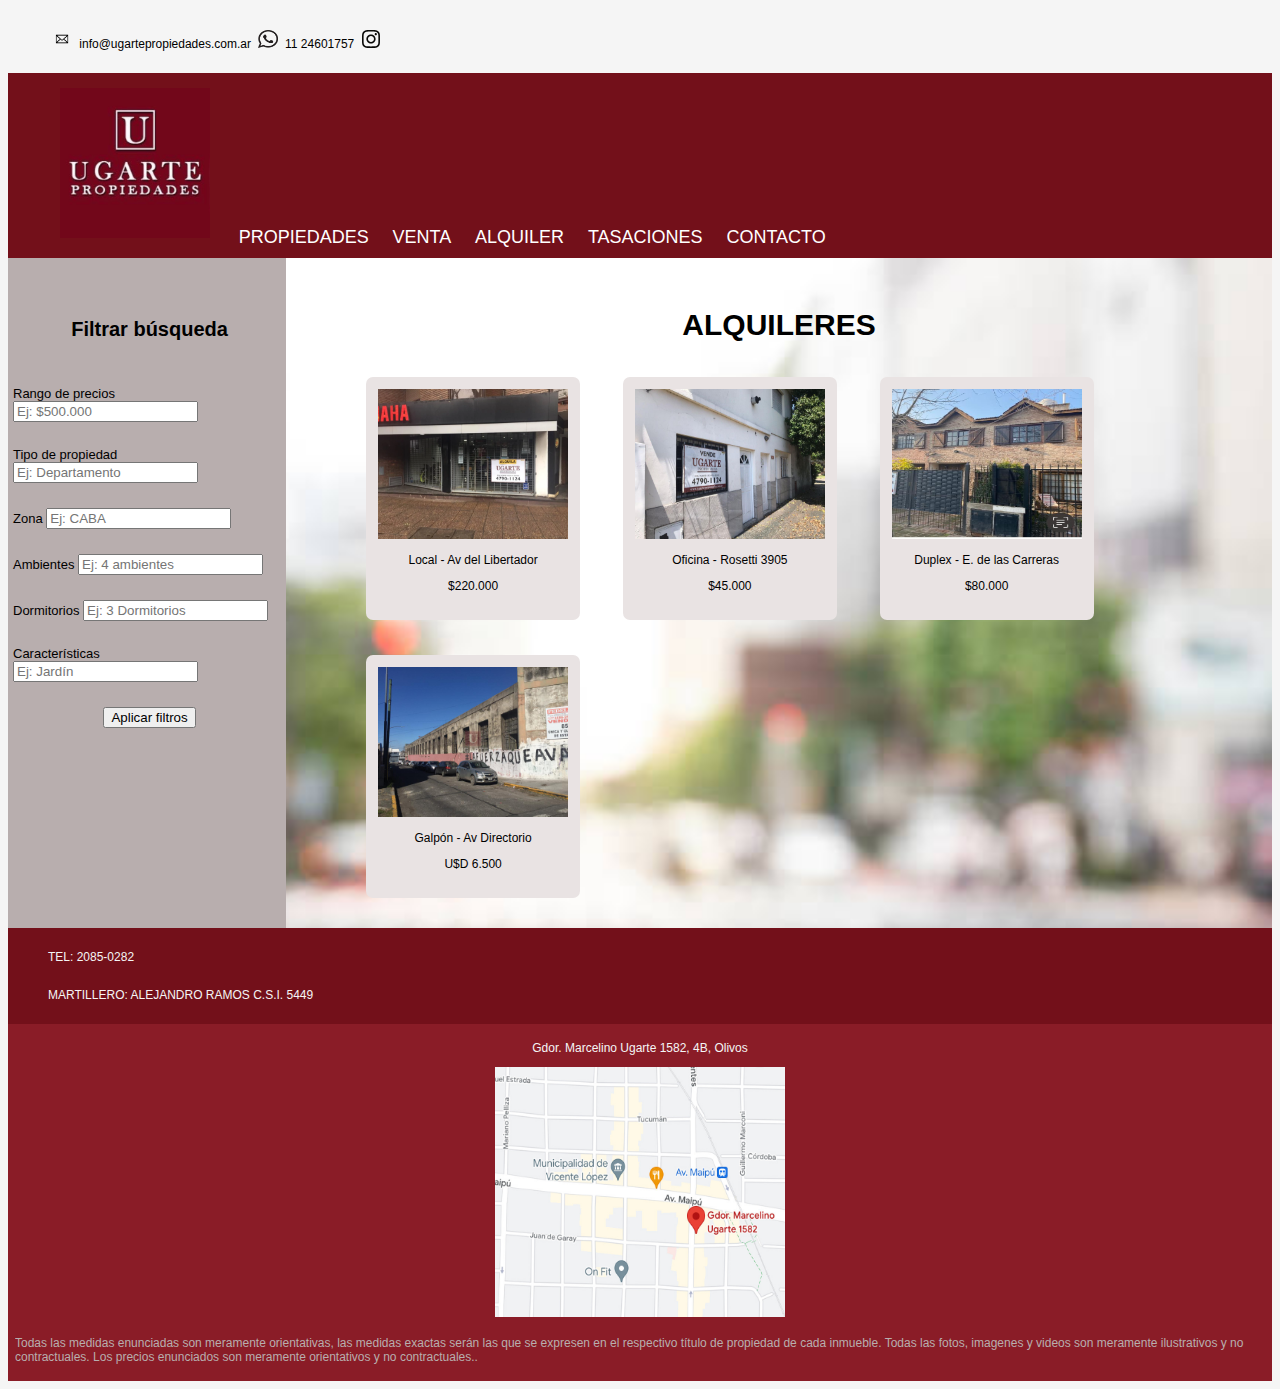
<file: pages/alquiler.html>
<!DOCTYPE html>
<html lang="en">
    <head>
        <meta charset="UTF-8">
        <meta http-equiv="X-UA-Compatible" content="IE=edge">
        <meta name="viewport" content="width=device-width, initial-scale=1.0">
        <title>UGARTE Propiedades </title>
        <link rel="shortcut icon" href="../img/Iconos/Logos UGARTE/logougarte.jpg"
            alt="Logo de la Inmobiliaria">
        <link rel="stylesheet" type="text/css" href="../style.css/style.css" >
    </head>


    <body>

        <header id="header">

            <div class="container"> 
                <div id="divHeader"> 
                    <ul> 
                        <li> 
                            <p> <img src="../img/Iconos/Logos Negros/logoemailnegro.png.crdownload" 
                                class="iconosHeader" alt="Logo del mail"> info@ugartepropiedades.com.ar
                            </p>
                        </li>

                        <li>
                            <p> <img src="../img/Iconos/Logos Negros/whatsapp-negro.png.crdownload" 
                                    class="iconosHeader" alt="Logo Whatsapp"> 11 24601757 
                            </p>
                        </li>

                        <li>
                            <p> 
                                <a href="https://www.instagram.com/info.ugarte.propiedades/" target="_blank" >  
                                    <img src="../redes/instagram-icon.svg" class="iconosHeader" 
                                        alt="Logo de Instagram" > 
                                </a> 
                            </p>
                        </li>
                    </ul>
                    
                </div>
            </div>
        </header>

    
        <nav id="nav">

            <div class="container">
                <ul>
                    <li>
                        <a href="../index.html" >
                            <img src="../img/Iconos/Logos UGARTE/logougarte.jpg" 
                                alt="Logo de la firma" 
                                class="logoNav">
                        </a>
                    </li>

                    <li>
                        <a href="../pages/propiedades.html" > PROPIEDADES </a>
                    </li>

                    <li>
                        <a href="../pages/venta.html" > VENTA </a>
                    </li>

                    <li>
                        <a href="../pages/alquiler.html" > ALQUILER </a>
                    </li>

                    <li>
                        <a href="../pages/tasaciones.html" > TASACIONES </a>
                    </li>

                    <li>
                        <a href="../pages/contacto.html" > CONTACTO </a>
                    </li>

                </ul>
            </div>
        </nav>

        <div  id="propiedadesBody"> 

            <div class="contenedor"> 
                
                <aside id="filtros">
                    <div class="container flex-flow">
                        <h3 class="text-center"> Filtrar búsqueda </h3>
                            <form action="envio.php">
                                <div class="asideDiv"> 
                                    <label for="precio" > Rango de precios </label>
                                    <input type="text" id="precio" placeholder="Ej: $500.000" >
                                </div>
                                <div class="asideDiv"> 
                                    <label for="propiedad" > Tipo de propiedad </label>
                                    <input type="text" id="propiedad" placeholder="Ej: Departamento" >
                                </div>
                                <div class="asideDiv">
                                    <label for="zona" > Zona </label>
                                    <input type="text" id="zona" placeholder="Ej: CABA" >
                                </div>
                                <div class="asideDiv">
                                    <label for="ambientes" > Ambientes </label>
                                    <input type="text" id="ambientes" placeholder="Ej: 4 ambientes" >
                                </div>
                                <div class="asideDiv">
                                    <label for="dorm" > Dormitorios </label>
                                    <input type="text" id="dorm" placeholder="Ej: 3 Dormitorios" >
                                </div>
                                <div class="asideDiv">
                                    <label for="caract" > Características </label>
                                    <input type="text" id="caract" placeholder="Ej: Jardín" >
                                </div>
                                <div class="asideDiv text-center">
                                    <input type="submit" value="Aplicar filtros" >
                                </div> 
                                
                            </form>
                    </div>
                </aside>
                

                <main id="mainProps">

                    <div class="flex-direction"> 

                        <div class="titulosPropAlqVenta"> 
                            <section>
                                <h1 class="text-center"> ALQUILERES </h1>
                            </section>
                        </div>

                        <div id="props" class="flex-wrap">
                            <section>
                                <div>
                                    <ul>
                                        <li>
                                            <div class="containerProps text-center">
                                                <img src="../img/Propiedades/Alquiler/local.libertador.webp" 
                                                    alt="Local Av del Libertador"
                                                    class="propiedades">
                                                <p> Local - Av del Libertador</p>
                                                <p> $220.000 </p>
                                            </div>
                                        </li>
                
                                        <li>
                                            <div class="containerProps text-center">
                                                <img src="../img/Propiedades/Alquiler/rosetti3905.jpg" 
                                                    alt="Rosetti 3905" 
                                                    class="propiedades">
                                                <p> Oficina - Rosetti 3905 </p>
                                                <p> $45.000 </p>
                                            </div>
                                        </li>
                
                
                                        <li>
                                            <div class="containerProps text-center">
                                                <img src="../img/Propiedades/Alquiler/duplex.ernestodelascarreras2285.jpg" 
                                                    alt="Duplex en Beccar" 
                                                    class="propiedades">
                                                <p> Duplex - E. de las Carreras </p>
                                                <p> $80.000 </p>
                                            </div>
                                        </li>
                
                                        <li>
                                            <div class="containerProps text-center">
                                                <img src="../img/Propiedades/Alquiler/galpon.avdeldirectorio5900.jpg" 
                                                    alt="Galpón"
                                                    class="propiedades" >
                                                <p> Galpón - Av Directorio </p>
                                                <p> U$D 6.500 </p>
                                            </div>
                                        </li>
                                    </ul>
                                </div>
                            </section>
                        </div>
                
                    </div>
                </main>
                
            </div>
        </div>



        <footer id="pie"> 
            <main>

                <section id="info">
                    <div class="container">

                        <ul id="pieUl"> 

                            <div>
                                <li> 
                                    <p> TEL: 2085-0282</p>
                                </li>
                            </div>

                            <div> 
                                <li>
                                    <p> MARTILLERO: ALEJANDRO RAMOS C.S.I. 5449 </p>
                                </li>
                            </div>

                        </ul>
                    </div>
                </section>

                    
                <section id="location">
                    <div class="container">
                        <div> 
                            <p class="text-center"> Gdor. Marcelino Ugarte 1582, 4B, Olivos      
                            </p>
                                
                                <img src="../img/Mapa/mapaugarte.jpg" 
                                        alt="La imagen muestra un mapa donde se marca la ubicación de la oficina"
                                        class="mapa--ugarte" >
                        </div>

                        
                    </div>
                </section>

                <section id="advertencia">
                    <div class="container">
                        <p class="final"> Todas las medidas enunciadas son meramente orientativas, las medidas exactas serán las que se expresen en el respectivo título de propiedad de cada inmueble. Todas las fotos, imagenes y videos son meramente ilustrativos y no contractuales. Los precios enunciados son meramente orientativos y no contractuales.. </p>
                    </div>
                </section>
            </main>
        </footer>

    </body>
</html>
</file>
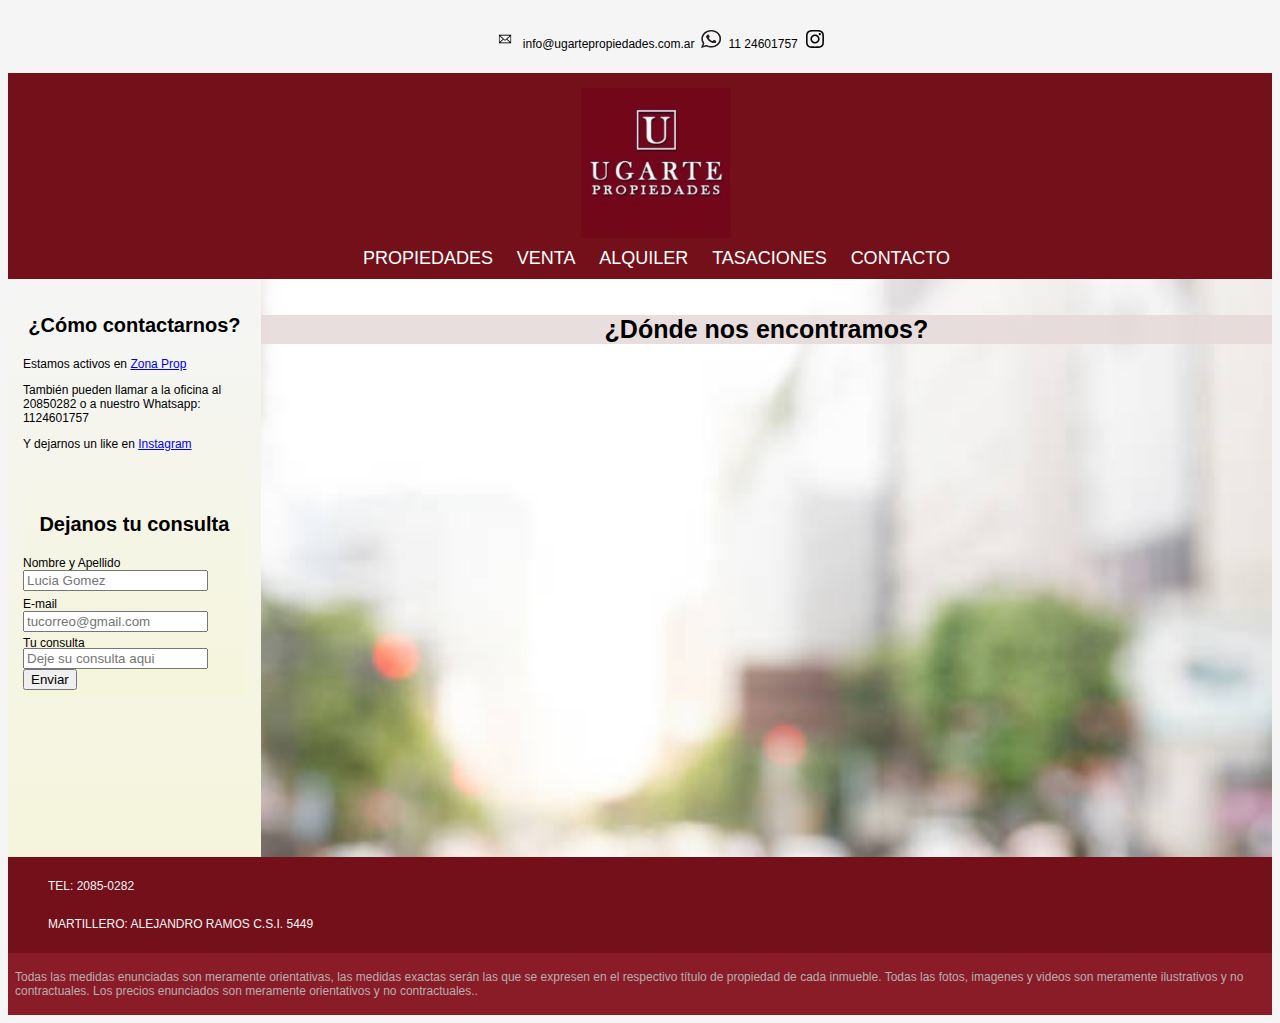
<file: pages/contacto.html>
<!DOCTYPE html>
<html lang="en">
    <head>
        <meta charset="UTF-8">
        <meta http-equiv="X-UA-Compatible" content="IE=edge">
        <meta name="viewport" content="width=device-width, initial-scale=1.0">
        <title>UGARTE Propiedades </title>
        <link rel="shortcut icon" href="../img/Iconos/Logos UGARTE/logougarte.jpg"
            alt="Logo de la Inmobiliaria">
        <link rel="stylesheet" type="text/css" href="../style.css/style.css" >
    </head>


    <body class="container">

        <header id="header" class="justify-content">

            <div id="headerDiv"> 
         
                <ul> 
                    <li> 
                        <p> <img src="../img/Iconos/Logos Negros/logoemailnegro.png.crdownload" 
                            class="iconosHeader" alt="Logo del mail"> info@ugartepropiedades.com.ar
                        </p>
                    </li>

                    <li>
                        <p> <img src="../img/Iconos/Logos Negros/whatsapp-negro.png.crdownload" 
                                class="iconosHeader" alt="Logo Whatsapp"> 11 24601757 
                        </p>
                    </li>

                    <li>
                        <p> 
                            <a href="https://www.instagram.com/info.ugarte.propiedades/" target="_blank" >  
                                <img src="../redes/instagram-icon.svg" class="iconosHeader" 
                                    alt="Logo de Instagram" > 
                            </a> 
                        </p>
                    </li>
                </ul>
                
            </div>
            
        </header>

    
        <nav id="nav" class="align-items justify-content">

            <ul class="flex-flow-row-nowrap text-center">

                <div class="navLogo">
                
                    <li>
                        <a href= "../index.html" >
                            <img src= "../img/Iconos/Logos UGARTE/logougarte.jpg" 
                                alt="Logo de la firma" 
                                class="logoNav">
                        </a>
                    </li>
                </div>

                <div>
                    <li>
                        <a href="./pages/propiedades.html" > PROPIEDADES </a>
                    </li>

                    <li>
                        <a href="./pages/venta.html" > VENTA </a>
                    </li>

                    <li>
                        <a href="./pages/alquiler.html" > ALQUILER </a>
                    </li>

                    <li>
                        <a href="./pages/tasaciones.html" > TASACIONES </a>
                    </li>

                    <li>
                        <a href="./pages/contacto.html" > CONTACTO </a>
                    </li>
                </div>
            </ul>
            
        </nav>


        <div id="fondo" class="contenedorContacto">

            <aside id="contacto-aside">  
                <div id="aside-contacto-bg">

                    <div>
                        <section id="sectionInfo">
                            <h3 class="text-center" > ¿Cómo contactarnos? </h3>
                        
                            <p class="pMain"> Estamos activos en <a href="https://www.zonaprop.com.ar/inmobiliarias/ugarte_17132843-inmuebles.html" target="_blank" > Zona Prop </a> </p>
                            <p class="pMain"> También pueden llamar a la oficina al 20850282 o a nuestro Whatsapp: 1124601757 </p>
                            <p class="pMain"> Y dejarnos un like en <a href="https://www.instagram.com/info.ugarte.propiedades/" target="_blank" > Instagram </a> </p>
    
                        </section>
                    </div>

                    <div> 
                        <section>  
                            <h3 class="text-center"> Dejanos tu consulta </h3>
                            
                            <form action="envio.php">
                                <div class="formConsulta">
                                    <label for="nombre" > Nombre y Apellido </label>
                                    <br><input type="text" id="nombre" placeholder="Lucia Gomez" >
                                </div>

                                <div class="formConsulta"> 
                                    <label for="correo" > E-mail </label>
                                    <br><input type="correo" id="correo" placeholder="tucorreo@gmail.com" >
                                </div>
                                            
                                <div class="line-height formConsulta">
                                    <label for="consulta" > Tu consulta </label>
                                    <br><input type="consulta" id="consulta" placeholder="Deje su consulta aqui" >                        <input type="submit" value="Enviar" >
                                </div>
                                        
                            </form>
                        </section>
                    </div>
                </div>
            </aside>

            <main id="mainContacto">
                <section> 
                    <h2 class="titulosMain text-center"> ¿Dónde nos encontramos? </h2>
                            
                    <div class="text-center"> 
                        <iframe src="https://www.google.com/maps/embed?pb=!1m18!1m12!1m3!1d3287.5721386053674!2d-58.49249698505537!3d-34.513729860248695!2m3!1f0!2f0!3f0!3m2!1i1024!2i768!4f13.1!3m3!1m2!1s0x95bcb13eb44f18e1%3A0x2841a2f6c3a1bb90!2sGdor.%20Marcelino%20Ugarte%201582%2C%20B1636BWN%20Olivos%2C%20Provincia%20de%20Buenos%20Aires!5e0!3m2!1ses-419!2sar!4v1655356247895!5m2!1ses-419!2sar" 
                            width="600" height="450" style="border:0;" allowfullscreen="" loading="lazy" referrerpolicy="no-referrer-when-downgrade">
                        </iframe>
                    </div>
                </section>
            </main>

        </div>

        


    
        <footer id="pie"> 
            <main>

                <section id="info">
                    <div class="container">

                        <ul id="pieUl"> 

                            <div>
                                <li> 
                                    <p> TEL: 2085-0282</p>
                                </li>
                            </div>

                            <div> 
                                <li>
                                    <p> MARTILLERO: ALEJANDRO RAMOS C.S.I. 5449 </p>
                                </li>
                            </div>

                        </ul>
                    </div>
                </section>

                    

                <section id="advertencia">
                    <div class="container">
                        <p class="final"> Todas las medidas enunciadas son meramente orientativas, las medidas exactas serán las que se expresen en el respectivo título de propiedad de cada inmueble. Todas las fotos, imagenes y videos son meramente ilustrativos y no contractuales. Los precios enunciados son meramente orientativos y no contractuales.. </p>
                    </div>
                </section>
            </main>
        </footer>

    </body>
</html>
</file>
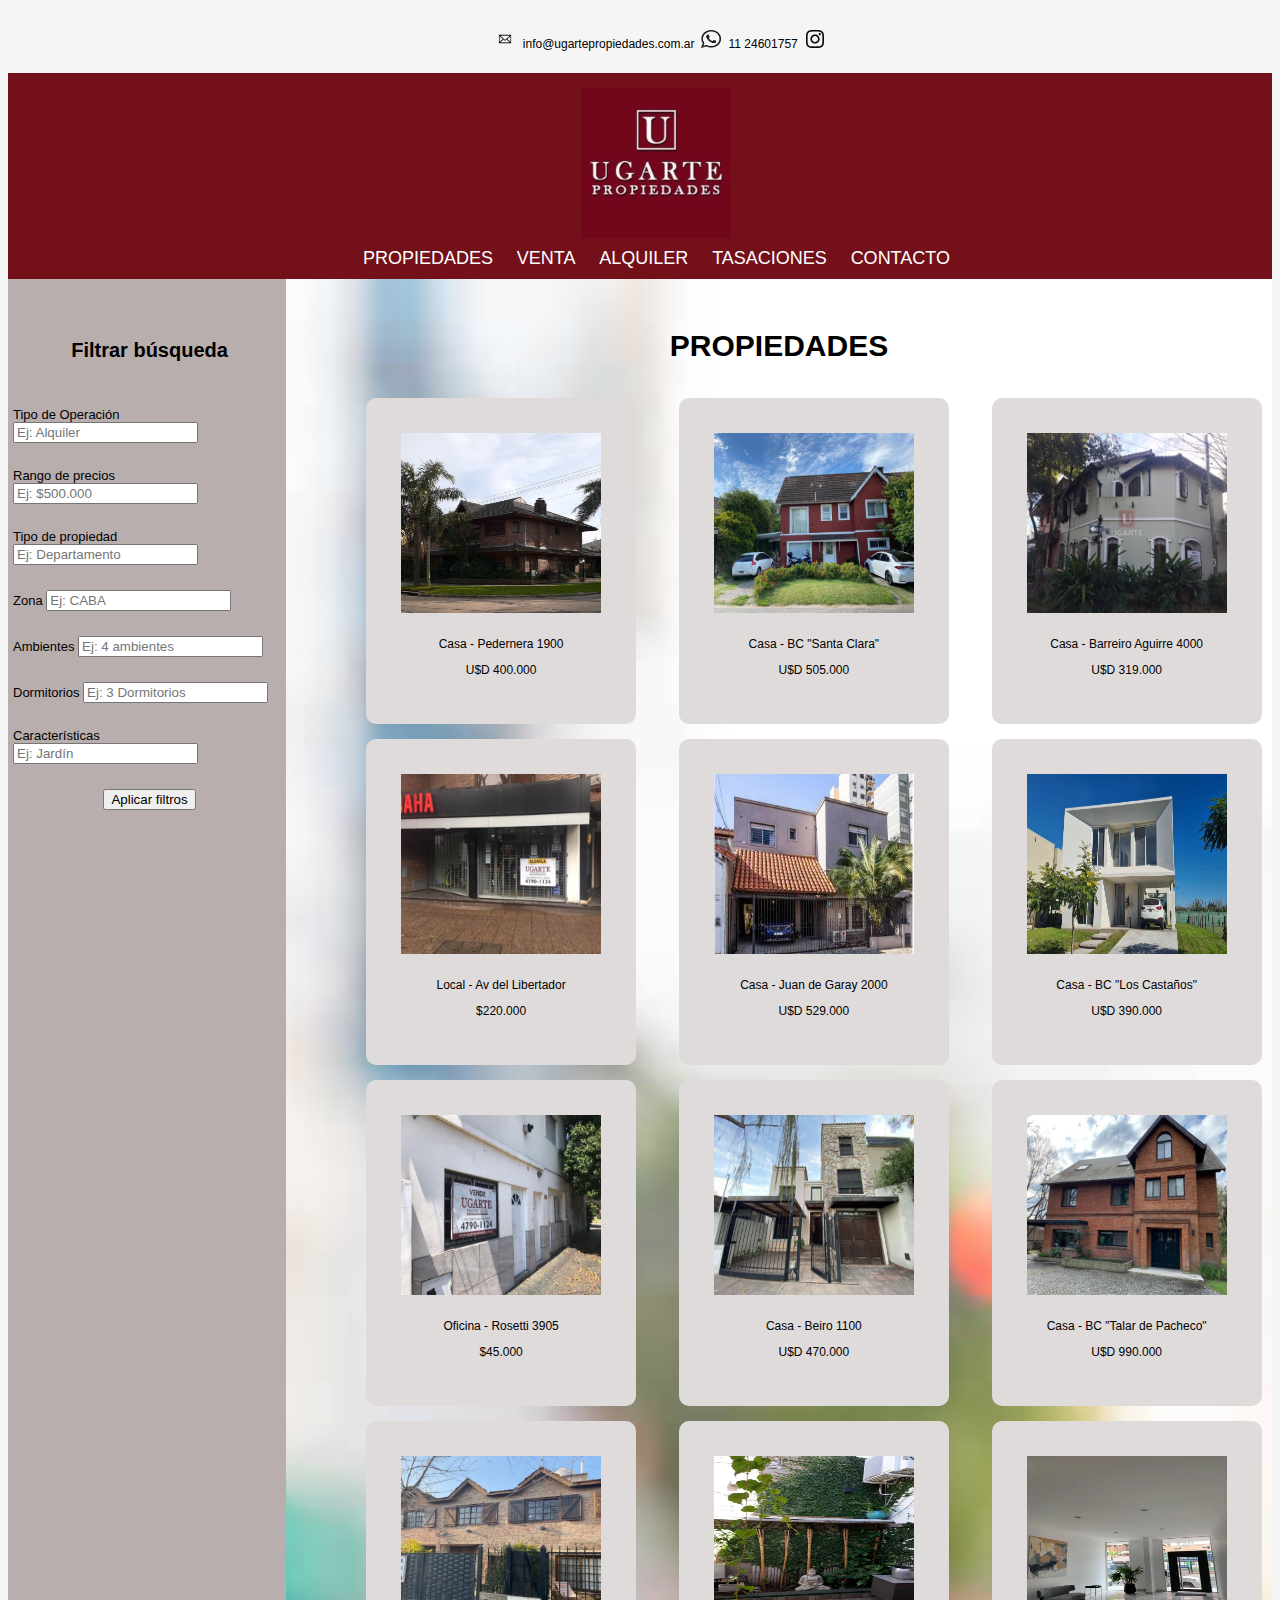
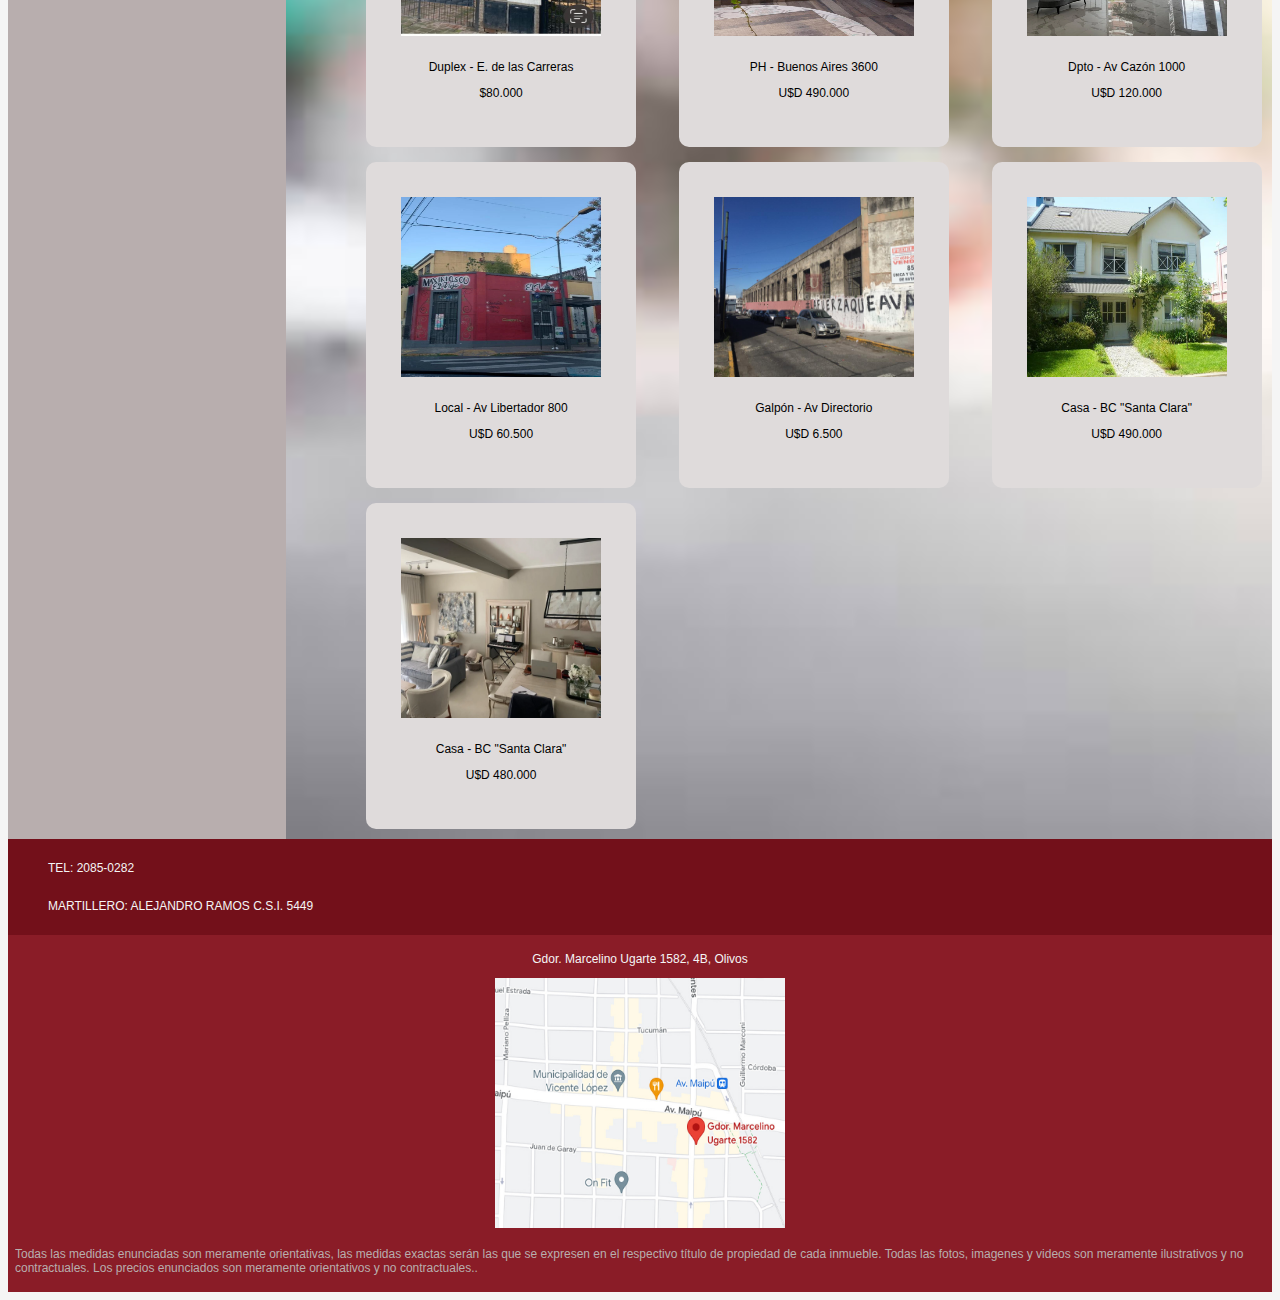
<file: pages/propiedades.html>
<!DOCTYPE html>
<html lang="en">
<head>
    <meta charset="UTF-8">
    <meta http-equiv="X-UA-Compatible" content="IE=edge">
    <meta name="viewport" content="width=device-width, initial-scale=1.0">
    <title>UGARTE Propiedades </title>
    <link rel="shortcut icon" href="../img/Iconos/Logos UGARTE/logougarte.jpg"
        alt="Logo de la Inmobiliaria">
    <link rel="stylesheet" type="text/css" href="../style.css/style.css" >
</head>

<body class="container">

    <header id="header" class="justify-content">

        <div id="headerDiv"> 
     
            <ul> 
                <li> 
                    <p> <img src="../img/Iconos/Logos Negros/logoemailnegro.png.crdownload" 
                        class="iconosHeader" alt="Logo del mail"> info@ugartepropiedades.com.ar
                    </p>
                </li>

                <li>
                    <p> <img src="../img/Iconos/Logos Negros/whatsapp-negro.png.crdownload" 
                            class="iconosHeader" alt="Logo Whatsapp"> 11 24601757 
                    </p>
                </li>

                <li>
                    <p> 
                        <a href="https://www.instagram.com/info.ugarte.propiedades/" target="_blank" >  
                            <img src="../redes/instagram-icon.svg" class="iconosHeader" 
                                alt="Logo de Instagram" > 
                        </a> 
                    </p>
                </li>
            </ul>
            
        </div>
        
    </header>


    <nav id="nav" class="align-items justify-content">

        <ul class="flex-flow-row-nowrap text-center">

            <div class="navLogo">
            
                <li>
                    <a href= "index.html" >
                        <img src= "../img/Iconos/Logos UGARTE/logougarte.jpg" 
                            alt="Logo de la firma" 
                            class="logoNav">
                    </a>
                </li>
            </div>

            <div>
                <li>
                    <a href="../pages/propiedades.html" > PROPIEDADES </a>
                </li>

                <li>
                    <a href="../pages/venta.html" > VENTA </a>
                </li>

                <li>
                    <a href="../pages/alquiler.html" > ALQUILER </a>
                </li>

                <li>
                    <a href="../pages/tasaciones.html" > TASACIONES </a>
                </li>

                <li>
                    <a href="../pages/contacto.html" > CONTACTO </a>
                </li>
            </div>
        </ul>
        
    </nav>


    <div  id="propiedadesBody"> 

        <div class="contenedor"> 

            <aside id="filtros">
                <div class="container flex-flow">

                        <h3 class="text-center"> Filtrar búsqueda </h3>
                        <form action="envio.php">
                            <div class="asideDiv"> 
                                <label for="operacion" > Tipo de Operación </label>
                                <input type="text" id="operacion" placeholder="Ej: Alquiler" >
                            </div>
                            <div class="asideDiv"> 
                                <label for="precio" > Rango de precios </label>
                                <input type="text" id="precio" placeholder="Ej: $500.000" >
                            </div>
                            <div class="asideDiv"> 
                                <label for="propiedad" > Tipo de propiedad </label>
                                <input type="text" id="propiedad" placeholder="Ej: Departamento" >
                            </div>
                            <div class="asideDiv">
                                <label for="zona" > Zona </label>
                                <input type="text" id="zona" placeholder="Ej: CABA" >
                            </div>
                            <div class="asideDiv">
                                <label for="ambientes" > Ambientes </label>
                                <input type="text" id="ambientes" placeholder="Ej: 4 ambientes" >
                            </div>
                            <div class="asideDiv">
                                <label for="dorm" > Dormitorios </label>
                                <input type="text" id="dorm" placeholder="Ej: 3 Dormitorios" >
                            </div>
                        <div class="asideDiv">
                                <label for="caract" > Características </label>
                                <input type="text" id="caract" placeholder="Ej: Jardín" >
                        </div>
                        <div class="asideDiv text-center" >
                                <input type="submit" value="Aplicar filtros" >
                        </div> 
                            
                        </form>
                </div>
            </aside>


            <main id="mainProps">

                <div class="flex-direction"> 

                    <div class="titulosPropAlqVenta"> 
                        <section>
                            <h1 class="text-center"> PROPIEDADES </h1>
                        </section>
                    </div>

                    <div id="props" class="flex-wrap justify-content align-items">
                        
                        <ul>
                            <li>
                                <div class="containerProps text-center">
                                    <img src="../img/Propiedades/Venta/casa.pedernera1900.2.jpg" 
                                         alt="Casa en Villa Adelina"
                                        class="propiedades2" >
                                    <p> Casa - Pedernera 1900</p>
                                    <p> U$D 400.000 </p>
                                </div>
                            </li>


                            <li>
                                <div class="containerProps text-center">
                                    <img src="../img/Propiedades/Venta/casa.santaclara.pablo.jpg" 
                                        alt="Casa en Barrio Cerrado Santa Clara"
                                        class="propiedades2" >
                                    <p> Casa - BC "Santa Clara"</p>
                                    <p> U$D 505.000 </p>
                                </div>
                            </li>

                            <li>
                                <div class="containerProps text-center">
                                    <img src="../img/Propiedades/Venta/casa.barreiroaguirre4000.jpg" 
                                        alt="Casa en Olivos" 
                                        class="propiedades2">
                                    <p> Casa - Barreiro Aguirre 4000 </p>
                                    <p> U$D 319.000 </p>
                                </div>
                            </li>

                            <li>
                                <div class="containerProps text-center">
                                    <img src="../img/Propiedades/Alquiler/local.libertador.webp" 
                                        alt="Local Av del Libertador"
                                        class="propiedades2">
                                    <p> Local - Av del Libertador</p>
                                    <p> $220.000 </p>
                                </div>
                            </li>

                            <li>
                                <div class="containerProps text-center">
                                    <img src="../img/Propiedades/Venta/casa.juandegaray2000.jpg" 
                                        alt="Casa en Olivos"
                                        class="propiedades2" >
                                    <p> Casa - Juan de Garay 2000</p>
                                    <p> U$D 529.000 </p>
                                </div>
                            </li>

                            <li>
                                <div class="containerProps text-center">
                                    <img src="../img/Propiedades/Venta/casa-loscastaños.jpg" 
                                        alt="Casa en Barrio Cerrado Los Castaños"
                                        class="propiedades2">
                                    <p> Casa - BC "Los Castaños" </p>
                                    <p> U$D 390.000 </p>
                                </div>
                            </li>
            
                            <li>
                                <div class="containerProps text-center">
                                    <img src="../img/Propiedades/Alquiler/rosetti3905.jpg" 
                                        alt="Rosetti 3905" 
                                        class="propiedades2">
                                    <p> Oficina - Rosetti 3905 </p>
                                    <p> $45.000 </p>
                                </div>
                            </li>
            
                                    
                            <li>
                                <div class="containerProps text-center">
                                    <img src="../img/Propiedades/Venta/casahugo.jpg" 
                                        alt="Casa en Florida Vicente López" 
                                        class="propiedades2">
                                    <p> Casa - Beiro 1100 </p>
                                    <p> U$D 470.000 </p>
                                </div>
                            </li>
            
            
                            <li>
                                <div class="containerProps text-center">
                                    <img src="../img/Propiedades/Venta/casatalar.jpg" 
                                        alt="Casa en Barrio Cerrado Talar de Pacheco" 
                                        class="propiedades2">
                                    <p> Casa - BC "Talar de Pacheco" </p>
                                    <p> U$D 990.000 </p>
                                </div>
                            </li>

                            <li>
                                <div class="containerProps text-center">
                                    <img src="../img/Propiedades/Alquiler/duplex.ernestodelascarreras2285.jpg" 
                                        alt="Duplex en Beccar" 
                                        class="propiedades2">
                                    <p> Duplex - E. de las Carreras </p>
                                    <p> $80.000 </p>
                                </div>
                            </li>
            
                            <li>
                                 <div class="containerProps text-center">
                                    <img src="../img/Propiedades/Venta/p.buenosaires3600.jpg" 
                                        alt="PH en Munro"
                                        class="propiedades2" >
                                    <p> PH - Buenos Aires 3600</p>
                                    <p> U$D 490.000 </p>
                                </div>
                            </li>

                            <li>
                                <div class="containerProps text-center">
                                    <img src="../img/Propiedades/Venta/depto.avcazon1000webp.webp" 
                                        alt="Departamento en Tigre" 
                                        class="propiedades2">
                                    <p> Dpto - Av Cazón 1000 </p>
                                    <p> U$D 120.000 </p>
                                </div>
                            </li>
            
                            <li>
                                <div class="containerProps text-center">
                                    <img src="../img/Propiedades/Venta/local.libertador800.webp" 
                                        alt="Local en San Fernando"
                                        class="propiedades2" >
                                    <p> Local - Av Libertador 800 </p>
                                    <p> U$D 60.500 </p>
                                </div>
                            </li>

                            <li>
                                <div class="containerProps text-center">
                                    <img src="../img/Propiedades/Alquiler/galpon.avdeldirectorio5900.jpg" 
                                        alt="Galpón"
                                        class="propiedades2" >
                                    <p> Galpón - Av Directorio </p>
                                    <p> U$D 6.500 </p>
                                </div>
                            </li>

                            <li>
                                <div class="containerProps text-center">
                                    <img src="../img/Propiedades/Venta/casa.santaclara.gz.jpg" 
                                        alt="Casa en Barrio Cerrado Santa Clara"
                                        class="propiedades2" >
                                    <p> Casa - BC "Santa Clara"</p>
                                    <p> U$D 490.000 </p>
                                </div>
                            </li>

                            <li>
                                <div class="containerProps text-center">
                                    <img src="../img/Propiedades/Venta/casa.santaclara.pia.webp" 
                                        alt="Casa en Barrio Cerrado Santa Clara" 
                                        class="propiedades2">
                                    <p> Casa - BC "Santa Clara" </p>
                                    <p> U$D 480.000 </p>
                                </div>
                            </li>

                        </ul>
                    </div>
                </div>
            </main>

        </div>
       
    </div>




<footer id="pie"> 
    <main>

        <section id="info">
            <div class="container">

                <ul id="pieUl"> 

                    <div>
                        <li> 
                            <p> TEL: 2085-0282</p>
                        </li>
                    </div>

                    <div> 
                        <li>
                            <p> MARTILLERO: ALEJANDRO RAMOS C.S.I. 5449 </p>
                        </li>
                    </div>

                </ul>
            </div>
        </section>

               
        <section id="location">
            <div class="container">
                <div> 
                    <p class="text-center"> Gdor. Marcelino Ugarte 1582, 4B, Olivos      
                    </p>
                        
                        <img src="../img/Mapa/mapaugarte.jpg" 
                                alt="La imagen muestra un mapa donde se marca la ubicación de la oficina"
                                class="mapa--ugarte" >
                </div>

                
            </div>
        </section>

        <section id="advertencia">
            <div class="container">
                <p class="final"> Todas las medidas enunciadas son meramente orientativas, las medidas exactas serán las que se expresen en el respectivo título de propiedad de cada inmueble. Todas las fotos, imagenes y videos son meramente ilustrativos y no contractuales. Los precios enunciados son meramente orientativos y no contractuales.. </p>
            </div>
        </section>
    </main>
</footer>
</body>
</html>
</file>
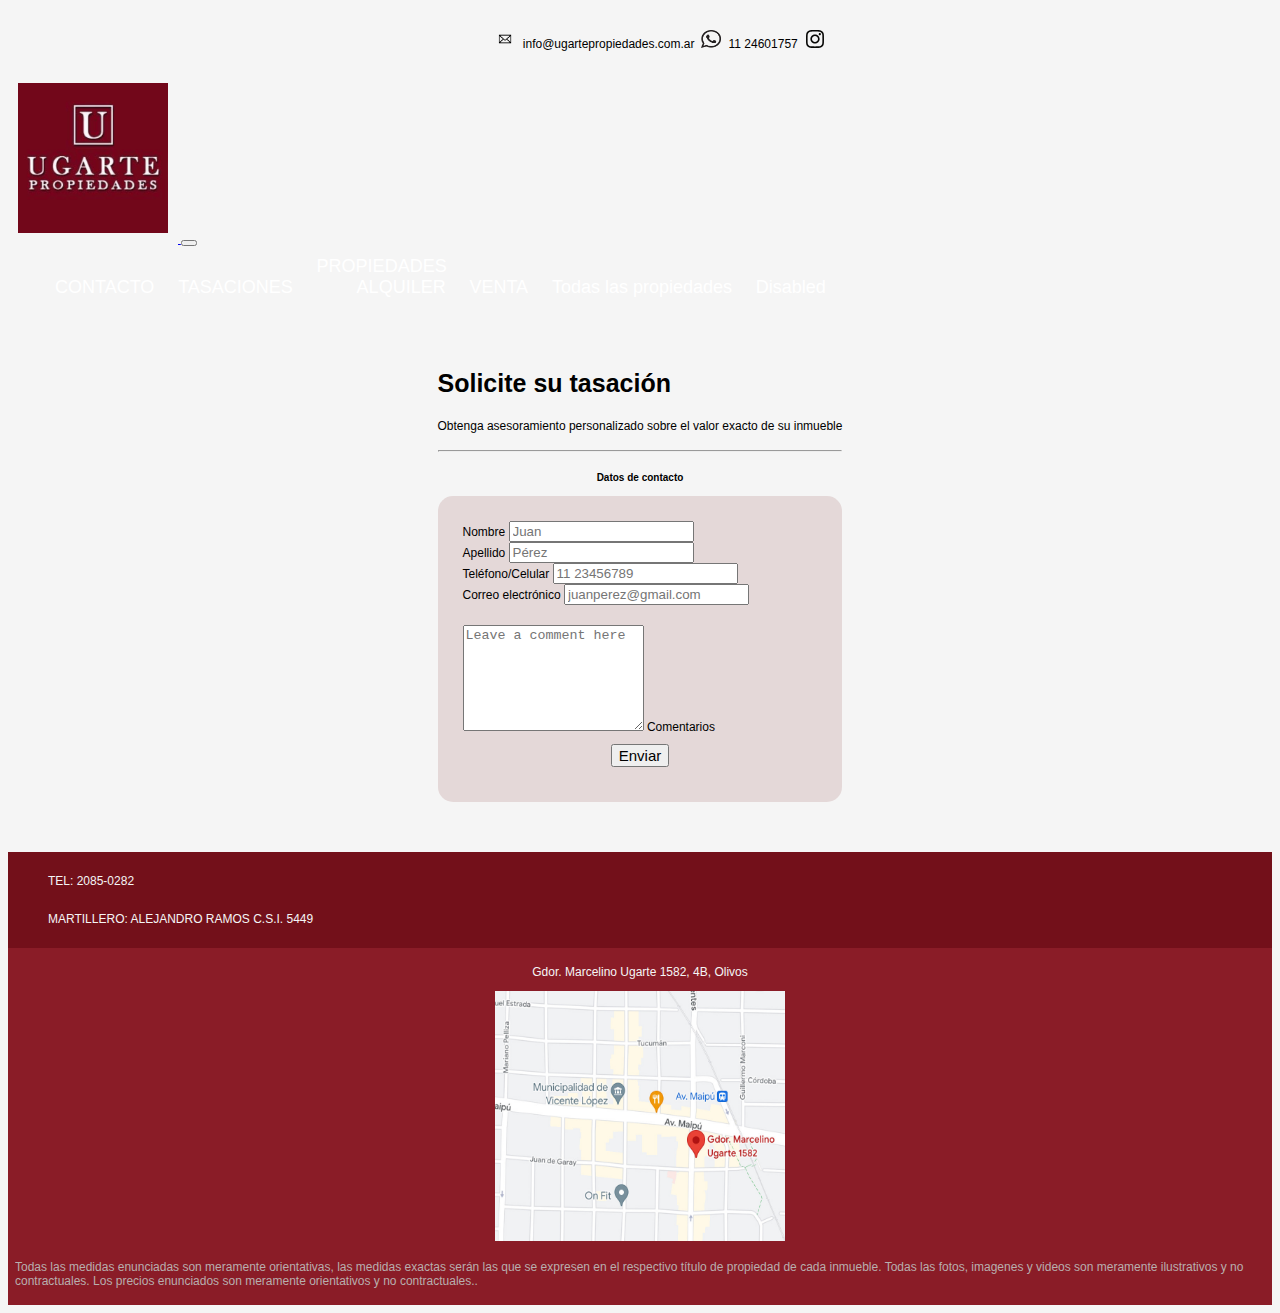
<file: pages/tasaciones.html>
<!DOCTYPE html>
<html lang="en">
    <head>
        <meta charset="UTF-8">
        <meta http-equiv="X-UA-Compatible" content="IE=edge">
        <meta name="viewport" content="width=device-width, initial-scale=1.0">
        <title>UGARTE Propiedades </title>
        <link rel="shortcut icon" href="../img/Iconos/Logos UGARTE/logougarte.jpg"
            alt="Logo de la Inmobiliaria">

        <!-- link a mi css-->
        <link rel="stylesheet" type="text/css" href="../style.css/style.css" >
   
        <!-- link a bootstrap-->
        <link href="https://cdn.jsdelivr.net/npm/bootstrap@5.1.3/dist/css/bootstrap.min.css" rel="stylesheet" integrity="sha384-1BmE4kWBq78iYhFldvKuhfTAU6auU8tT94WrHftjDbrCEXSU1oBoqyl2QvZ6jIW3" crossorigin="anonymous">
    </head>


    <body class="container">

        <header id="header" class="justify-content align-items">
            <div id="headerDiv"> 
                <ul> 
                    <li> 
                        <p> <img src="../img/Iconos/Logos Negros/logoemailnegro.png.crdownload" 
                            class="iconosHeader" alt="Logo del mail"> info@ugartepropiedades.com.ar
                        </p>
                    </li>

                    <li>
                        <p> <img src="../img/Iconos/Logos Negros/whatsapp-negro.png.crdownload" 
                                class="iconosHeader" alt="Logo Whatsapp"> 11 24601757 
                        </p>
                    </li>

                    <li>
                        <p> 
                            <a href="https://www.instagram.com/info.ugarte.propiedades/" target="_blank" >  
                                <img src="../redes/instagram-icon.svg" class="iconosHeader" 
                                    alt="Logo de Instagram" > 
                            </a> 
                        </p>
                    </li>
                </ul>    
            </div>
        </header>

    
    <!-- inicia la nav-->

    <nav class="navbar navbar-expand-xl navbar-light bg-light">
        <div class="flex-flow-row-nowrap">

            <div id="logo-nav" class="align-items"></div>
                <a class="navbar-brand" href="../index.html">
                    <img src="../img/Iconos/Logos UGARTE/logougarte.jpg" 
                    alt="Logo de la firma" 
                    class="logoNav"> 
                </a>
                <button class="navbar-toggler" type="button" data-bs-toggle="collapse" data-bs-target="#navbarWithDropdown" aria-controls="navbarWithDropdown" aria-expanded="false" aria-label="Toggle navigation">
                <span class="navbar-toggler-icon"></span>
                </button>
            </div>

            <div class="collapse navbar-collapse show" id="navbarWithDropdown">
            <ul class="navbar-nav">
                
                <li class="nav-item">
                <a class="nav-link" href="../pages/contacto.html">CONTACTO</a>
                </li>
                <li class="nav-item">
                <a class="nav-link" href="../pages/tasaciones.html">TASACIONES</a>
                </li>
                <li class="nav-item dropdown">
                <a class="nav-link dropdown-toggle" href="#" id="navbarDropdownMenuLink" role="button" data-bs-toggle="dropdown" aria-expanded="false">
                    PROPIEDADES
                </a>
                <ul class="dropdown-menu" aria-labelledby="navbarDropdownMenuLink">
                    <li><a class="dropdown-item" href="../pages/alquiler.html">ALQUILER</a></li>
                    <li><a class="dropdown-item" href="../pages/venta.html">VENTA </a></li>
                    <li><a class="dropdown-item" href="../pages/propiedades.html">Todas las propiedades</a></li>
                </ul>
                </li>
                <li class="nav-item">
                <a class="nav-link disabled" href="#" tabindex="-1" aria-disabled="true">Disabled</a>
                </li>
            </ul>
            </div>
        </div>
    </nav>

    <!-- cierra la nav-->
     


        <div id="bodyTasaciones"> 

            <main id="tasaciones" class="justify-content">

                <div class="flex-directionT">
                    
                    <div>
                        <h2> Solicite su tasación </h2>
                        <p> Obtenga asesoramiento personalizado sobre el valor exacto de su inmueble</p>
                        <hr>
                    </div>
                
                    <div class="margin-top">
                        <h4 class="text-center"> Datos de contacto </h4>
                    </div>


                    <!-- Form de Bootstrap-->

                    <div>
                        <section>
                            <div id="form-tasacion"> 
                                <form action="envio.php" class="font-size" >
                                    <div>
                                        <label for="formControlInput" class="form-label"> Nombre </label>
                                        <input type="name" class="form-control" id="formControlInput" placeholder="Juan">
                                    </div>

                                    <div>
                                        <label for="formControlInput" class="form-label"> Apellido </label>
                                        <input type="lastname" class="form-control" id="formControlInput" placeholder="Pérez">
                                    </div>

                                    <div>
                                        <label for="formControlInput" class="form-label"> Teléfono/Celular</label>
                                        <input type="phone" class="form-control" id="formControlInput" placeholder="11 23456789">
                                    </div>
                                    <div>
                                        <label for="formControlInput" class="form-label"> Correo electrónico </label>
                                        <input type="email" class="form-control" id="formControlInput" placeholder="juanperez@gmail.com">
                                    </div>

                                    <div class="margin-top form-floating">
                                        <textarea class="form-control" placeholder="Leave a comment here" id="floatingTextarea" style="height: 100px"></textarea>
                                        <label for="floatingTextarea">Comentarios</label>
                                    </div>

                                    <div class="text-center">
                                        <button type="button" id="button" class="btn btn-primary">Enviar</button>
                                    </div>
                                </form>
                            </div>
                        </section>
                    </div>

                    <!-- Fin form boot-->
                    
                </div>
            </main>
        </div>
    
    
    
        <footer id="pie"> 
            <main>

                <section id="info">
                    <div class="container">

                        <ul id="pieUl"> 

                            <div>
                                <li> 
                                    <p> TEL: 2085-0282</p>
                                </li>
                            </div>
        
                            <div> 
                                <li>
                                    <p> MARTILLERO: ALEJANDRO RAMOS C.S.I. 5449 </p>
                                </li>
                            </div>

                        </ul>
                    </div>
                </section>

                    
                <section id="location">
                    <div class="container">
                        <div> 
                            <p class="text-center"> Gdor. Marcelino Ugarte 1582, 4B, Olivos      
                            </p>
                                
                                <img src="../img/Mapa/mapaugarte.jpg" 
                                        alt="La imagen muestra un mapa donde se marca la ubicación de la oficina"
                                        class="mapa--ugarte" >
                        </div>
        
                        
                    </div>
                </section>

                <section id="advertencia">
                    <div class="container">
                        <p class="final"> Todas las medidas enunciadas son meramente orientativas, las medidas exactas serán las que se expresen en el respectivo título de propiedad de cada inmueble. Todas las fotos, imagenes y videos son meramente ilustrativos y no contractuales. Los precios enunciados son meramente orientativos y no contractuales.. </p>
                    </div>
                </section>
            </main>
        </footer>

    </body>
</html>
</file>
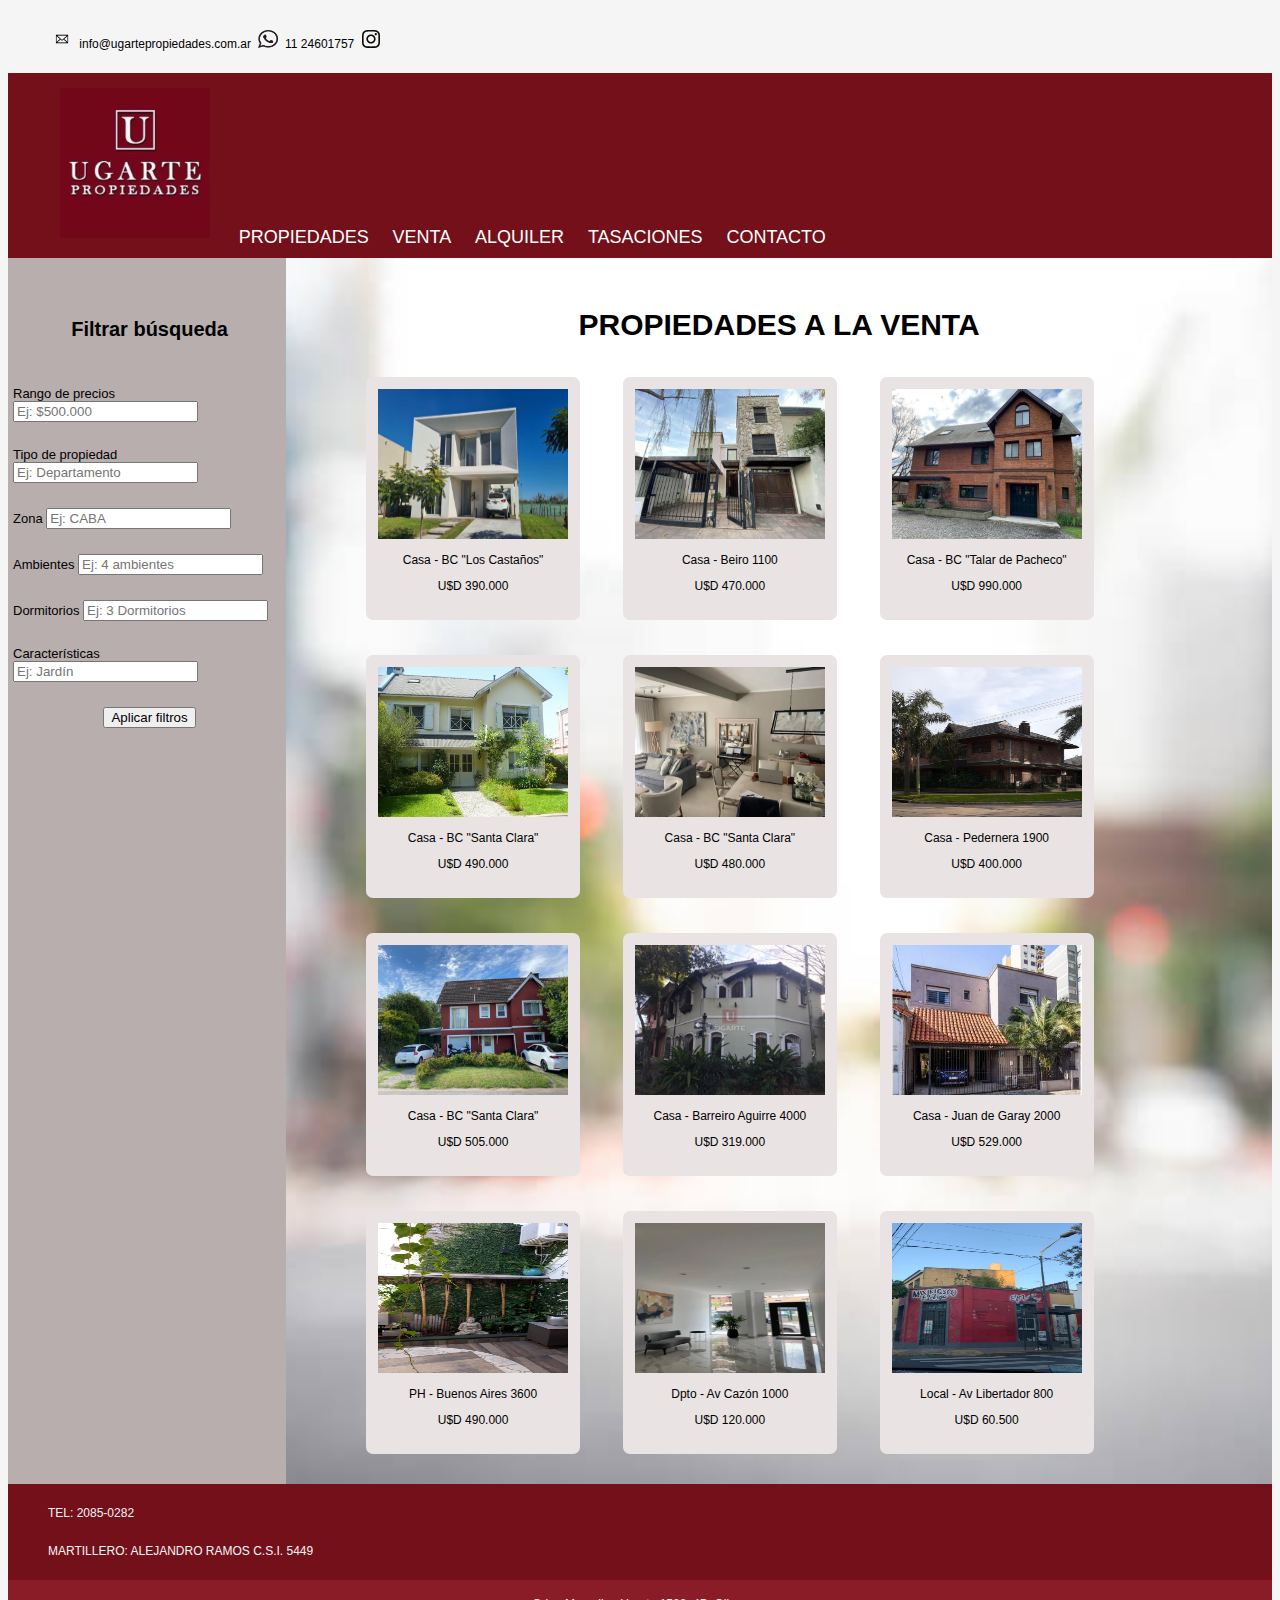
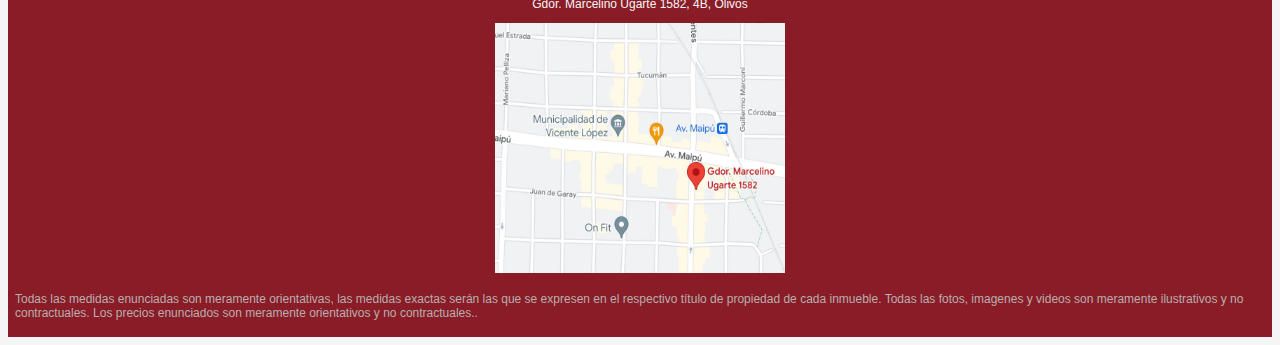
<file: pages/venta.html>
<!DOCTYPE html>
<html lang="en">
    <head>
        <meta charset="UTF-8">
        <meta http-equiv="X-UA-Compatible" content="IE=edge">
        <meta name="viewport" content="width=device-width, initial-scale=1.0">
        <title>UGARTE Propiedades </title>
        <link rel="shortcut icon" href="../img/Iconos/Logos UGARTE/logougarte.jpg"
            alt="Logo de la Inmobiliaria">
        <link rel="stylesheet" type="text/css" href="../style.css/style.css" >
    </head>


    <body>

        <header id="header">

            <div class="container"> 
                <div id="divHeader"> 
                    <ul> 
                        <li> 
                            <p> <img src="../img/Iconos/Logos Negros/logoemailnegro.png.crdownload" 
                                class="iconosHeader" alt="Logo del mail"> info@ugartepropiedades.com.ar
                            </p>
                        </li>

                        <li>
                            <p> <img src="../img/Iconos/Logos Negros/whatsapp-negro.png.crdownload" 
                                    class="iconosHeader" alt="Logo Whatsapp"> 11 24601757 
                            </p>
                        </li>

                        <li>
                            <p> 
                                <a href="https://www.instagram.com/info.ugarte.propiedades/" target="_blank" >  
                                    <img src="../redes/instagram-icon.svg" class="iconosHeader" 
                                        alt="Logo de Instagram" > 
                                </a> 
                            </p>
                        </li>
                    </ul>
                    
                </div>
            </div>
        </header>

    
        <nav id="nav">

            <div class="container">
                <ul>
                    <li>
                        <a href="../index.html" >
                            <img src="../img/Iconos/Logos UGARTE/logougarte.jpg" 
                                alt="Logo de la firma" 
                                class="logoNav">
                        </a>
                    </li>

                    <li>
                        <a href="../pages/propiedades.html" > PROPIEDADES </a>
                    </li>

                    <li>
                        <a href="../pages/venta.html" > VENTA </a>
                    </li>

                    <li>
                        <a href="../pages/alquiler.html" > ALQUILER </a>
                    </li>

                    <li>
                        <a href="../pages/tasaciones.html" > TASACIONES </a>
                    </li>

                    <li>
                        <a href="../pages/contacto.html" > CONTACTO </a>
                    </li>

                </ul>
            </div>
        </nav>

        <div id="propiedadesBody">

            <div class="contenedor"> 
                
                <aside id="filtros">
                    <div class="container flex-flow">
                        <h3 class="text-center"> Filtrar búsqueda </h3>
                            <form action="envio.php">
                                <div class="asideDiv"> 
                                    <label for="precio" > Rango de precios </label>
                                    <input type="text" id="precio" placeholder="Ej: $500.000" >
                                </div>
                                <div class="asideDiv"> 
                                    <label for="propiedad" > Tipo de propiedad </label>
                                    <input type="text" id="propiedad" placeholder="Ej: Departamento" >
                                </div>
                                <div class="asideDiv">
                                    <label for="zona" > Zona </label>
                                    <input type="text" id="zona" placeholder="Ej: CABA" >
                                </div>
                                <div class="asideDiv">
                                    <label for="ambientes" > Ambientes </label>
                                    <input type="text" id="ambientes" placeholder="Ej: 4 ambientes" >
                                </div>
                                <div class="asideDiv">
                                    <label for="dorm" > Dormitorios </label>
                                    <input type="text" id="dorm" placeholder="Ej: 3 Dormitorios" >
                                </div>
                            <div class="asideDiv">
                                    <label for="caract" > Características </label>
                                    <input type="text" id="caract" placeholder="Ej: Jardín" >
                            </div>
                            <div class="asideDiv text-center">
                                    <input type="submit" value="Aplicar filtros" >
                            </div> 
                                
                            </form>
                    </div>
                </aside>
                

                <main id="mainProps">

                    <div class="flex-direction"> 

                        <div class="titulosPropAlqVenta"> 
                            <section>
                                <h1 class="text-center"> PROPIEDADES A LA VENTA </h1>
                            </section>
                        </div>

                        <div id="props" class="flex-wrap">
                            <section>
                                <div>
                                    <ul>
                                        <li>
                                            <div class="containerProps text-center">
                                                <img src="../img/Propiedades/Venta/casa-loscastaños.jpg" 
                                                    alt="Casa en Barrio Cerrado Los Castaños"
                                                    class="propiedades">
                                                <p> Casa - BC "Los Castaños" </p>
                                                <p> U$D 390.000 </p>
                                            </div>
                                        </li>
                
                                        <li>
                                            <div class="containerProps text-center">
                                                <img src="../img/Propiedades/Venta/casahugo.jpg" 
                                                    alt="Casa en Florida Vicente López" 
                                                    class="propiedades">
                                                <p> Casa - Beiro 1100 </p>
                                                <p> U$D 470.000 </p>
                                            </div>
                                        </li>
                
                
                                        <li>
                                            <div class="containerProps text-center">
                                                <img src="../img/Propiedades/Venta/casatalar.jpg" 
                                                    alt="Casa en Barrio Cerrado Talar de Pacheco" 
                                                    class="propiedades">
                                                <p> Casa - BC "Talar de Pacheco" </p>
                                                <p> U$D 990.000 </p>
                                            </div>
                                        </li>
                
                                        <li>
                                            <div class="containerProps text-center">
                                                <img src="../img/Propiedades/Venta/casa.santaclara.gz.jpg" 
                                                    alt="Casa en Barrio Cerrado Santa Clara"
                                                    class="propiedades" >
                                                <p> Casa - BC "Santa Clara"</p>
                                                <p> U$D 490.000 </p>
                                            </div>
                                        </li>

                                        <li>
                                            <div class="containerProps text-center">
                                                <img src="../img/Propiedades/Venta/casa.santaclara.pia.webp" 
                                                    alt="Casa en Barrio Cerrado Santa Clara" 
                                                    class="propiedades">
                                                <p> Casa - BC "Santa Clara" </p>
                                                <p> U$D 480.000 </p>
                                            </div>
                                        </li>
                
                                        <li>
                                            <div class="containerProps text-center">
                                                <img src="../img/Propiedades/Venta/casa.pedernera1900.2.jpg" 
                                                    alt="Casa en Villa Adelina"
                                                    class="propiedades" >
                                                <p> Casa - Pedernera 1900</p>
                                                <p> U$D 400.000 </p>
                                            </div>
                                        </li>


                                        <li>
                                            <div class="containerProps text-center">
                                                <img src="../img/Propiedades/Venta/casa.santaclara.pablo.jpg" 
                                                    alt="Casa en Barrio Cerrado Santa Clara"
                                                    class="propiedades" >
                                                <p> Casa - BC "Santa Clara"</p>
                                                <p> U$D 505.000 </p>
                                            </div>
                                        </li>

                                        <li>
                                            <div class="containerProps text-center">
                                                <img src="../img/Propiedades/Venta/casa.barreiroaguirre4000.jpg" 
                                                    alt="Casa en Olivos" 
                                                    class="propiedades">
                                                <p> Casa - Barreiro Aguirre 4000 </p>
                                                <p> U$D 319.000 </p>
                                            </div>
                                        </li>
                
                                        <li>
                                            <div class="containerProps text-center">
                                                <img src="../img/Propiedades/Venta/casa.juandegaray2000.jpg" 
                                                    alt="Casa en Olivos"
                                                    class="propiedades" >
                                                <p> Casa - Juan de Garay 2000</p>
                                                <p> U$D 529.000 </p>
                                            </div>
                                        </li>



                                        <li>
                                            <div class="containerProps text-center">
                                                <img src="../img/Propiedades/Venta/p.buenosaires3600.jpg" 
                                                    alt="PH en Munro"
                                                    class="propiedades" >
                                                <p> PH - Buenos Aires 3600</p>
                                                <p> U$D 490.000 </p>
                                            </div>
                                        </li>

                                        <li>
                                            <div class="containerProps text-center">
                                                <img src="../img/Propiedades/Venta/depto.avcazon1000webp.webp" 
                                                    alt="Departamento en Tigre" 
                                                    class="propiedades">
                                                <p> Dpto - Av Cazón 1000 </p>
                                                <p> U$D 120.000 </p>
                                            </div>
                                        </li>
                
                                        <li>
                                            <div class="containerProps text-center">
                                                <img src="../img/Propiedades/Venta/local.libertador800.webp" 
                                                    alt="Local en San Fernando"
                                                    class="propiedades" >
                                                <p> Local - Av Libertador 800 </p>
                                                <p> U$D 60.500 </p>
                                            </div>
                                        </li>
                                    </ul>
                                </div>
                            </section>
                        </div>
                
                    </div>
                </main>
                
            </div>
        </div>



    <footer id="pie"> 
        <main>

            <section id="info">
                <div class="container">

                    <ul id="pieUl"> 

                        <div>
                            <li> 
                                <p> TEL: 2085-0282</p>
                            </li>
                        </div>

                        <div> 
                            <li>
                                <p> MARTILLERO: ALEJANDRO RAMOS C.S.I. 5449 </p>
                            </li>
                        </div>

                    </ul>
                </div>
            </section>

                
            <section id="location">
                <div class="container">
                    <div> 
                        <p class="text-center"> Gdor. Marcelino Ugarte 1582, 4B, Olivos </p>
                            
                            <img src="../img/Mapa/mapaugarte.jpg" 
                                    alt="La imagen muestra un mapa donde se marca la ubicación de la oficina"
                                    class="mapa--ugarte" >
                    </div>

                    
                </div>
            </section>

            <section id="advertencia">
                <div class="container">
                    <p class="final"> Todas las medidas enunciadas son meramente orientativas, las medidas exactas serán las que se expresen en el respectivo título de propiedad de cada inmueble. Todas las fotos, imagenes y videos son meramente ilustrativos y no contractuales. Los precios enunciados son meramente orientativos y no contractuales.. </p>
                </div>
            </section>
        </main>
    </footer>

    </body>
</html>
</file>
<file: style.css/style.css>
/*general*/
html {
    font-size: 62.5%;
    font-family: 'Roboto', sans-serif;
    margin: 0;
    padding: 0;
    box-sizing: border-box;
    
} 


body {
    overflow-x: hidden;
    background-color: rgb(245, 245, 245);
} 

.container {
    max-width: 342vw;
    
    display: grid;
    grid-template-columns: 1fr;
    grid-template-rows: auto;
    grid-template-areas: 
    "header"
    "nav"
    "main"
    "footer"
    ;
} 

.iconos {
    height: 1.5rem;
    width: 1.5rem ;
}

.font-size { font-size: 1rem; }

.text-center { text-align: center; }

.bold { font-weight: bold;}

.justify-content { justify-content: center;}
.align-items { align-items: center;}
.flex-flow-row-nowrap { flex-flow: row nowrap;} 
.flex-flow-row-wrap { flex-flow: row wrap;}
 

ul { list-style: none; }
li { display: inline-block; }
p { font-size: 1rem; }
h1 { font-size: 2.5rem; }
h2 { font-size: 2rem; }
h3 { font-size: 1.5rem; }


/*header*/

#header {
    display: flex;
    grid-area: "header";
    background-color: rgb(245, 245, 245);
}

#headerDiv {
    height: auto;
    overflow: auto;
}


.iconosHeader {
    width: 12px;
    height: 10px;
    margin-right: 3px;
}

/*nav*/

#nav  {
    background-color: rgb(115, 16, 26);
    width: auto;
    height: auto;   
    overflow: auto;

    position: sticky;
    left: 0%;
    top: 0%;
    right: 0%;

    grid-area: "nav" ;

    display: flex;
}

/* navbar bootstrap*/
#navbar {
    cursor: pointer;

    position: sticky;
    left: 0%;
    top: 0%;
    right: 0%;

    grid-area: "navbar" ;

    display: flex;

    justify-content: center;
    align-items: center;
}

#logo-nav {
    width: 100%;
    text-align: center;
}

/* fin nav boot */


#nav:hover {
    cursor: pointer;
}

#nav .navLogo  {
    width: auto;
}

.logoNav {
    width: 150px;
    height: 150px;
    padding: 10px;
}


nav ul li a {
   color: white;
   text-decoration: none;
   font-size: 1.4rem;
   margin: 7px;
}


/*inicio*/

#main {
   grid-area: "main";
}

#main #img img {
    height: auto;
    width: 100%;
    overflow: auto;
    margin-bottom: 20px;
}

/*section 1*/
#titulo {
    font-weight: bold;
    padding: 25px 0px;
    color: black;
    display: flex;
}

/*section 2*/
#buscador {
    display: flex;
}

#buscadorDiv {
    width: fit-content;
    height: fit-content;
    
    background-color: rgb(218, 206, 206);
    padding: 10px;
}

#boton {
    font-size: 1rem;
    font-weight: bold;
    padding: 5px;
    margin-top: 5px;
    border-radius: 5px;
    border: 0.5px solid;
    box-shadow: 1px 1px 5px rgba(0,0,0,0.5);
}

#boton:hover {
    background-color: beige;
}


/*section 3*/
.propiedades {
    height: 10rem;
    width: 12rem ;
}

.tituloInmueblesDestacados {
    width: 100%;
    padding-top: 40px;
 }

#propsDestacadas {
    display: flex;
}


#destacados {
    display: flex;
    width: auto;
    overflow: hidden;
    padding: 30px 0px;
    margin-bottom: 15px;
}


/*footer*/
#pie {
    grid-area: "footer";
    background-color: rgb(138, 28, 39);
    width: auto;
    height: auto;
    overflow: auto;
    font-weight: 400;
    color: rgb(245, 245, 245);
} 

#pie #info{
    background-color: rgb(115, 16, 26);
}

#pie #location {
    padding-top: 5px;
    margin-bottom: 1px;
    text-align: center;
 }

 #pie #advertencia {
    width: auto;
    height: auto;
    overflow: auto;
    color: rgb(184, 174, 174);
    margin: 5px 7px;
    font-size: 1rem;
}

.mapa--ugarte {
    height: 18rem;
    width: 20rem ;
    justify-content: center;
}


/*Pág Props*/

#propiedadesBody  {
    display: flex;
    background-repeat: no-repeat;
    background-position: fixed;
    background-size: cover;
    background-image: url(../img/Fondos/fondoblurry.jpg);
}

.propiedades2 {
    width: 200px;
    height: 180px;
    padding: 10px;
}

#mainProps section .container  {
    background-color: rgb(218, 206, 206);
    margin: 10px 50px;
    padding: 25px;
}

.containerProps {
    background-color: rgb(223, 219, 219);
    border-radius: 1rem;
    padding: 25px;
    padding-bottom: 35px;
    margin-top: 15px;
    margin-left: 40px;
    width: auto;
}


/*Págs Alquiler, Venta y Props*/

.contenedor {
    display: grid ;
    grid-template-columns: 22% 78%;
    grid-template-rows: repeat(2, auto);
    grid-template-areas: 
    "filtros titulo"
    "filtros props";
}  

#filtros  {
 grid-area: "filtros"; 
 background-color: rgb(184, 174, 174);
 font-size: small;
 padding-top: 40px;
 padding-left: 5px;
}

.titulosPropAlqVenta  {
    grid-area: "titulo";
    padding-top: 30px;
  }


#props  {
   grid-area: "props";
  }

#filtros .container {
    display: flex;
  }
  

.flex-flow {
    flex-flow: column nowrap;
  }


.flex-direction {
    flex-direction: column;
  }


.flex-wrap {
    flex-wrap: nowrap;
  }


#filtros .asideDiv {
    margin-bottom: 15px;
    margin-top: 25px;
  }
  

#mainProps  {
  display: flex;
}

#propiedadesBody  {
    background-repeat: no-repeat;
    background-position: fixed;
    background-size: cover;
    background-image: url(../img/Fondos/fondoblurry.jpg);
}


#mainProps section div ul li .containerProps {
    background-color: rgb(233, 227, 227);
    border-radius: 0.7rem;
    padding: 12px;
    padding-bottom: 15px;
    margin-bottom: 20px;   
}


/*Página Contacto*/

.contenedorContacto {
    display: grid ;
    grid-template-columns: 1fr;
    grid-template-rows: auto;
    grid-template-areas: 
    "contacto"
    "mapa";
} 

#fondo {
background-repeat: no-repeat;
background-position: fixed;
background-size: cover;
background-image: url(../img/Fondos/fondoblurry.jpg);
}

#mapa {
    grid-area: "mapa";
    margin-right: 30px;
    margin-left: 30px;
    padding-right: 10px;
    padding-left: 10px;
    padding-bottom: 45px;
}


#contacto-aside {
    grid-area: "contacto";
    padding: 45px;
}

#aside-contacto-bg {
    background: linear-gradient(to bottom, whitesmoke, beige);
}

#mainContacto {
    grid-area: "mapa";
    padding-bottom: 40px;
    padding-top: 15px;
}

.titulosMain {
    background-color: rgba(230, 217, 217, 0.863);
}

.pMain {
    margin-top: 12px;
}

#sectionInfo { 
    padding-bottom: 30px; 
}

.line-height {
    line-height: 10px;
}

.formConsulta { 
    font-size: 1.2rem; 
    padding-bottom: 6px;
}





/*Pàg Tasaciones*/

.margin-top {
    margin-top: 20px;
}

#tasaciones {
    display: flex;
    padding-top: 40px;
}

#tasaciones p {
    padding-bottom: 5px;
}

#form-tasacion {
    background-color: rgb(228, 216, 216);
    margin-bottom: 50px;
    padding: 25px;
    border-radius: 15px;

}

.flex-directionT {
   flex-direction: row;
}

#button {
    margin: 10px;
    font-size: 1.5rem;
 }


/*---------*/

@media only screen and (min-width: 350px) {

    body {
        grid-template-columns: 1fr;
        grid-template-rows: 5vh 10vh 75vh 10vh;
        grid-template-areas: 
        "header"
        "nav"
        "main"
        "footer";
     }

    h1 { font-size: 2.5rem; }
    h2 { font-size: 2rem; }
    h3 { font-size: 1.5rem; }
    p { font-size: 1.2rem; }
    
    .font-size { font-size: 1.5rem; }

    .iconosHeader {
        width: 15px;
        height: 12px;
        margin-right: 2px;
        margin-left: 2px;
    }

    #nav .logoNav {
        width: 200px;
        height: 200px;
    }
    
    
    nav ul li a {
       font-size: 1.5rem;
       margin-top: 8px;
       margin-right: 10px;
    }

    .propiedades {
        height: 20rem;
        width: 24rem ;
    }

    .mapa--ugarte {
        height: 18rem;
        width: 20rem ;
    }

    #boton {
        font-size: 1.4rem;
        padding: 10px;
        margin-top: 10px;
        border-radius: 8px;
        border: 1px solid;
    }
}


@media only screen and (min-width: 390px) {

    body {
        grid-template-columns: 1fr;
        grid-template-rows: 5vh 10vh 75vh 10vh;
        grid-template-areas: 
        "header"
        "nav"
        "main"
        "footer";
     }

    h1 { font-size: 2.5rem; }
    h2 { font-size: 2rem; }
    h3 { font-size: 1.5rem; }
    p { font-size: 1.3rem; }
    
    .font-size { font-size: 1rem; }

    .iconosHeader {
        width: 15px;
        height: 12px;
        margin-right: 1.5px;
        margin-left: 1.5px;
    }

    #nav .logoNav {
        width: 250px;
        height: 250px;
    }
    
    
    nav ul li a {
       font-size: 1.5rem;
       margin-right: 10px;
    }

    .mapa--ugarte {
        height: 20rem;
        width: 22rem ;
    }

}


@media only screen and (min-width: 768px) {
    body {
       grid-template-columns: 1fr;
       grid-template-rows: 5vh 10vh 75vh 10vh;
       grid-template-areas: 
       "header"
       "nav"
       "main"
       "footer";
    }

    p { font-size: 2.6rem; }
    h1 { font-size: 5rem; }
    h2 { font-size: 4rem; }
    h3 { font-size: 3rem; }

    .iconos {
        height: 3rem;
        width: 3rem ;
    }
    
    .font-size { font-size: 2rem; }

    .iconosHeader {
        width: 30px;
        height: 28px;
        margin-right: 6px;
        margin-left: 6px;
    }

    #nav .logoNav {
        width: 300px;
        height: 300px;
        padding: 20px;
    }
    
    
    nav ul li a {
       font-size: 3rem;
       margin-top: 14px;
       margin-right: 20px;
    }

    .propiedades {
        height: 20rem;
        width: 24rem ;
    }

    .mapa--ugarte {
        height: 36rem;
        width: 40rem ;
    }

    #boton {
        font-size: 2rem;
        padding: 10px;
        margin-top: 10px;
        border-radius: 8px;
        border: 1px solid;
    }
}

@media only screen and (min-width: 900px) {
    nav ul li a {
        font-size: 2.7rem;
        margin-right: 12px;
     }
 
     .propiedades {
         height: 25rem;
         width: 32rem ;
     }

}


@media only screen and (min-width: 1024px) {
    body {
       grid-template-rows: 2vh 3vh 80vh 15vh;
    }

    h1 { font-size: 3rem; }
    h2 { font-size: 2.5rem; }
    h3 { font-size: 1.4rem; }
    p { font-size: 2.2rem; }

    .iconos {
        height: 2rem;
        width: 2rem ;
    }
    
    .font-size { font-size: 1.5rem; }

    .iconosHeader {
        width: 20px;
        height: 18px;
        margin-right: 4px;
        margin-left: 4px;
    }

    #nav .logoNav {
        width: 250px;
        height: 250px;
        padding: 5px;
    }
    
    
    nav ul li a {
       font-size: 2.3rem;
       margin-top: 10px;
       margin-right: 14px;
    }

    .propiedades {
        height: 15rem;
        width: 19rem ;
    }

    .mapa--ugarte {
        height: 25rem;
        width: 29rem ;
    }

    #boton {
        font-size: 1.2rem;
        padding: 6px;
        margin-top: 6px;
        border-radius: 3.5px;
        border: 0.6px solid;
    }
}


@media only screen and (min-width: 1200px) {

    .container {
        max-width: 1400vw;
    } 

    #headerDiv {
        width: auto;
    } 

    h1 { font-size: 3rem; }
    h2 { font-size: 2.5rem; }
    h3 { font-size: 2rem; }
    p { font-size: 1.2rem; }

    .iconos {
        height: 2rem;
        width: 2rem ;
    }
    
    .font-size { font-size: 1.2rem; }

    .iconosHeader {
        width: 20px;
        height: 18px;
        margin-right: 4px;
        margin-left: 4px;
    }

    #nav .logoNav {
        width: 150px;
        height: 150px;
    }
    
    
    nav ul li a {
       font-size: 1.8rem;
       margin-right: 14px;
    }

    #main #img img { 
        height: 450px; 
    }

    .propiedades {
        height: 15rem;
        width: 19rem ;
    }

    .mapa--ugarte {
        height: 25rem;
        width: 29rem ;
    }

    #boton {
        font-size: 1.2rem;
        padding: 6px;
        margin-top: 6px;
        border-radius: 3.5px;
        border: 0.6px solid;
    }


    /*PAG CONSULTAS*/

    .contenedorContacto {
        display: grid ;
        grid-template-columns: 20% 80%;
        grid-template-rows: auto;
        grid-template-areas: 
        "contacto mapa";
    } 
    
    #fondo {
    background-repeat: no-repeat;
    background-position: fixed;
    background-size: cover;
    background-image: url(../img/Fondos/fondoblurry.jpg);
    }
    
    #mapa {
        grid-area: "mapa";
        margin-right: 30px;
        margin-left: 30px;
        padding-right: 10px;
        padding-left: 10px;
        padding-bottom: 45px;
    }
    
    
    #contacto-aside {
        grid-area: "contacto";
        padding: 15px;
        background: linear-gradient(to bottom, whitesmoke, beige);
    }
    
    #mainContacto {
        grid-area: "mapa";
        padding-bottom: 40px;
        padding-top: 15px;
    }
    
    .titulosMain {
        background-color: rgba(230, 217, 217, 0.863);
    }
    
    .pMain {
        margin-top: 12px;
    }
    
    #sectionInfo { 
        padding-bottom: 30px; 
    }
    
    .line-height {
        line-height: 10px;
    }
    
    .formConsulta { 
        font-size: 1.2rem; 
        padding-bottom: 6px;
    }

}
</file>
